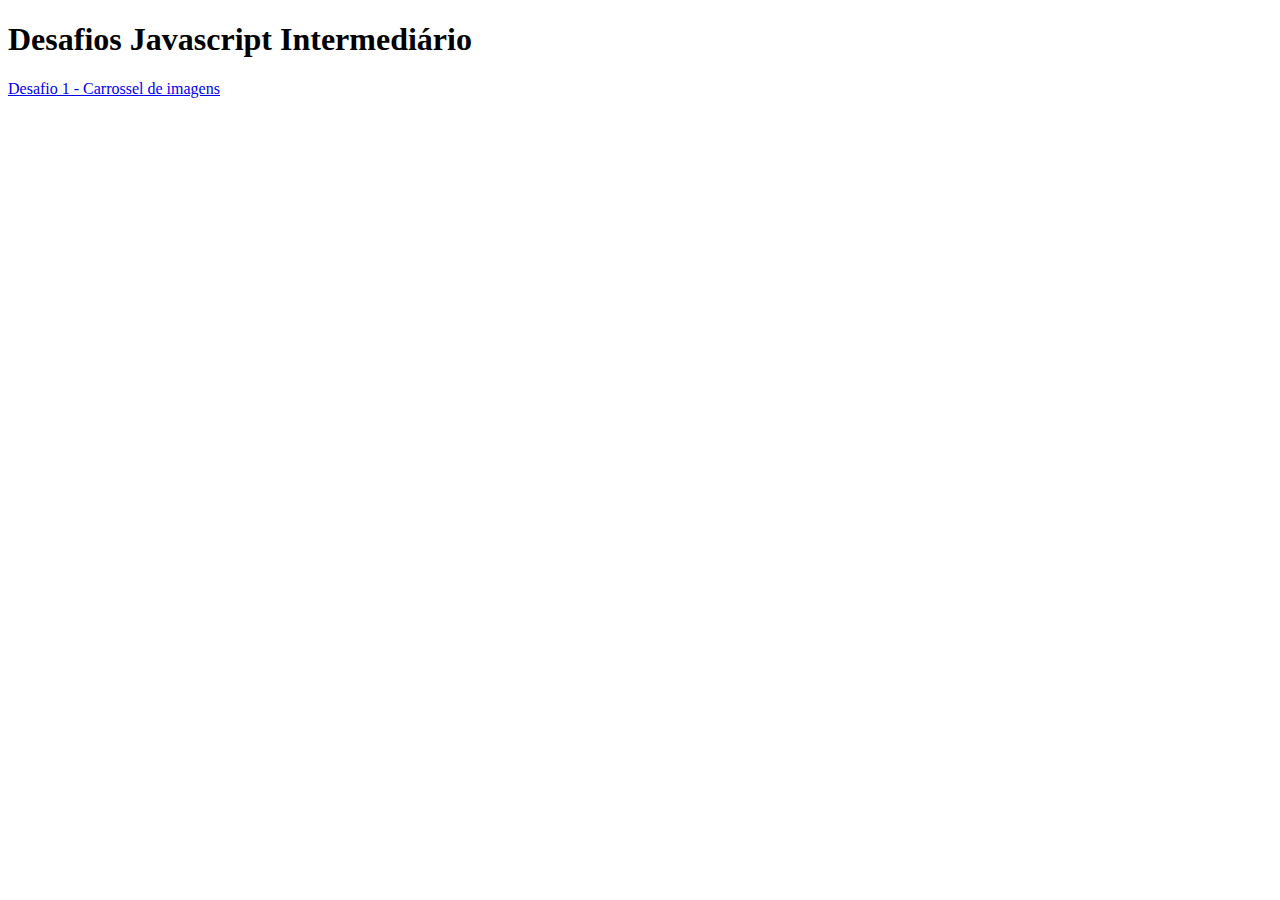
<file: index.html>
<!DOCTYPE html>
<html lang="en">
<head>
    <meta charset="UTF-8">
    <meta http-equiv="X-UA-Compatible" content="IE=edge">
    <meta name="viewport" content="width=device-width, initial-scale=1.0">
    <title>Desafio Javascript Intermediário</title>
</head>
<body>
    <h1>Desafios Javascript Intermediário</h1>

    <a target="_blanck" href="desafio1/"> Desafio 1 - Carrossel de imagens</a>
</body>
</html>
</file>
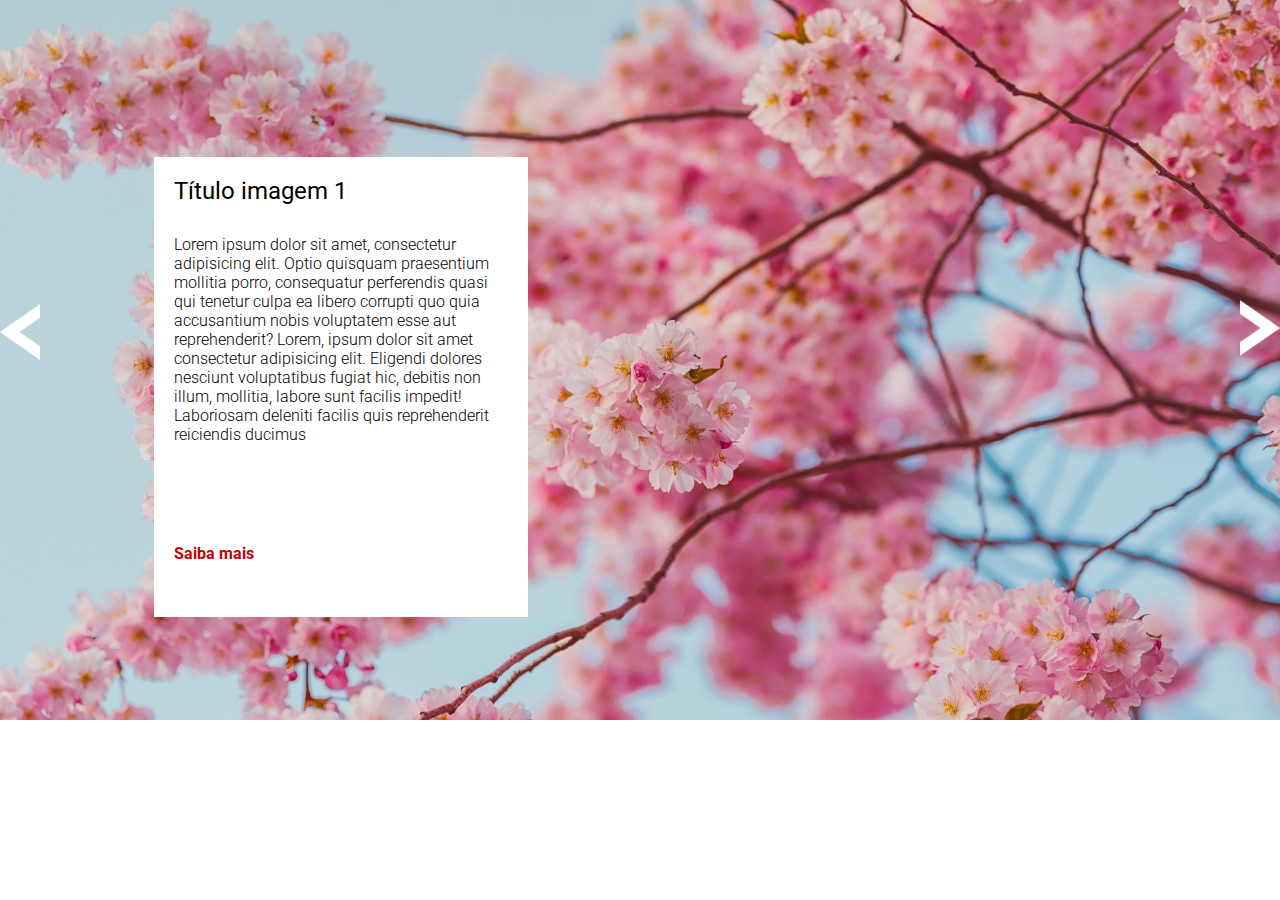
<file: desafio1/index.html>
<!DOCTYPE html>
<html lang="en">

<head>
    <meta charset="UTF-8">
    <meta http-equiv="X-UA-Compatible" content="IE=edge">
    <meta name="viewport" content="width=device-width, initial-scale=1.0">
    <link rel="stylesheet" href="src/reset.css">
    <link rel="stylesheet" href="src/style.css">
    <title>Carrossel JavaScript</title>

</head>

<body>
    <main>

        <section class="carrossel">

            <a class="seta-de-avancar" id="seta-de-avancar" >
                <img src="src/images/seta.png" alt="seta de avançar de imagem do carrossel">
            </a>

            <a class="seta-de-voltar" id="seta-de-voltar" >
                <img src="src/images/seta.png" alt="seta de voltar de imagem do carrossel">
            </a>

            <div class="carrossel1 slide aberto">
                <img src="src/images/4.jpg"
                    alt="imagem1 de fundo flores rosas">
                <div class="quadro_informacoes">
                    <h2>Título imagem 1</h2>
                    <p>Lorem ipsum dolor sit amet, consectetur adipisicing elit. Optio quisquam praesentium mollitia
                        porro,
                        consequatur perferendis quasi qui tenetur culpa ea libero corrupti quo quia accusantium nobis
                        voluptatem esse aut reprehenderit? Lorem, ipsum dolor sit amet consectetur adipisicing elit.
                        Eligendi dolores nesciunt voluptatibus fugiat hic, debitis non illum, mollitia, labore sunt
                        facilis
                        impedit! Laboriosam deleniti facilis quis reprehenderit reiciendis ducimus </p>
                    <a href="#"> Saiba mais</a>
                </div>

            </div>

            <div class="carrossel2 slide">
                <img src="src/images/1.jpg" alt="imagem2 de fundo flores amarelas">
                <div class="quadro_informacoes">
                    <h2>Título imagem 2</h2>
                    <p>Lorem ipsum dolor sit amet, consectetur adipisicing elit. Optio quisquam praesentium mollitia
                        porro,
                        consequatur perferendis quasi qui tenetur culpa ea libero corrupti quo quia accusantium nobis
                        voluptatem esse aut reprehenderit? Lorem, ipsum dolor sit amet consectetur adipisicing elit.
                        Eligendi dolores nesciunt voluptatibus fugiat hic, debitis non illum, mollitia, labore sunt
                        facilis
                        impedit! Laboriosam deleniti facilis quis reprehenderit reiciendis ducimus</p>
                    <a href="#">Saiba mais</a>
                </div>

            </div>

            <div class="carrossel3 slide">
                <img src="src/images/3.jpg" alt="imagem3 de fundo goldenhour natureza">
                <div class="quadro_informacoes">
                    <h2>Título imagem 3</h2>
                    <p>Lorem ipsum dolor sit amet, consectetur adipisicing elit. Optio quisquam praesentium mollitia
                        porro,
                        consequatur perferendis quasi qui tenetur culpa ea libero corrupti quo quia accusantium nobis
                        voluptatem esse aut reprehenderit? Lorem, ipsum dolor sit amet consectetur adipisicing elit.
                        Eligendi dolores nesciunt voluptatibus fugiat hic, debitis non illum, mollitia, labore sunt
                        facilis
                        impedit! Laboriosam deleniti facilis quis reprehenderit reiciendis ducimus </p>
                    <a href="#"> Saiba mais</a>
                </div>
            </div>

            <div class="carrossel4 slide">
                <img src="src/images/2.jpg" alt="imagem4 de fundo montanhas geladas">
                <div class="quadro_informacoes">
                    <h2>Título imagem 4</h2>
                    <p>Lorem ipsum dolor sit amet, consectetur adipisicing elit. Optio quisquam praesentium mollitia
                        porro,
                        consequatur perferendis quasi qui tenetur culpa ea libero corrupti quo quia accusantium nobis
                        voluptatem esse aut reprehenderit? Lorem, ipsum dolor sit amet consectetur adipisicing elit.
                        Eligendi dolores nesciunt voluptatibus fugiat hic, debitis non illum, mollitia, labore sunt
                        facilis
                        impedit! Laboriosam deleniti facilis quis reprehenderit reiciendis ducimus </p>
                    <a href="#"> Saiba mais</a>
                </div>
            </div>
        </section>
    </main>
    <script src="index.js"></script>
</body>

</html>
</file>
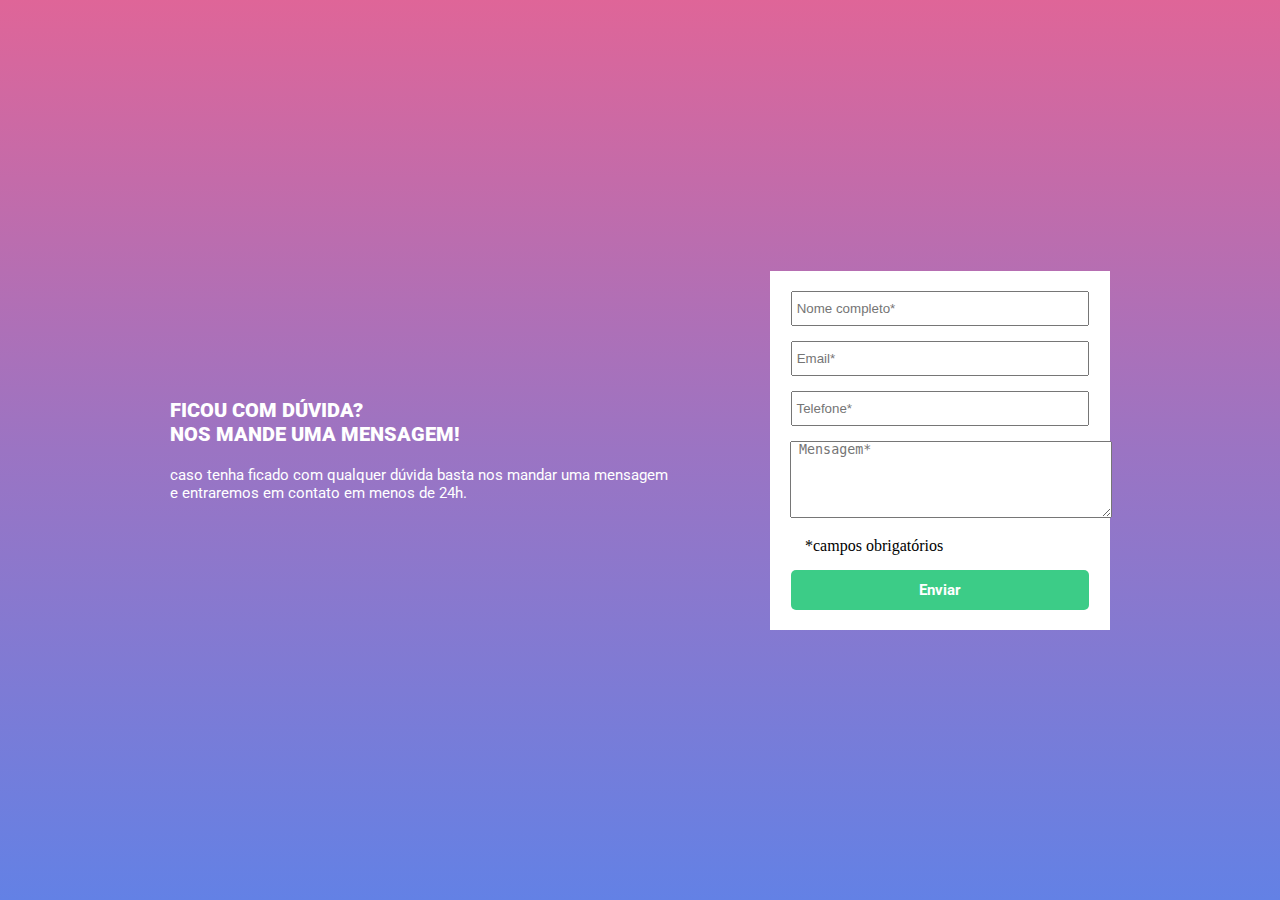
<file: desafio3/index.html>
<!DOCTYPE html>
<html lang="en">

<head>
    <meta charset="UTF-8">
    <meta http-equiv="X-UA-Compatible" content="IE=edge">
    <meta name="viewport" content="width=device-width, initial-scale=1.0">
    <link rel="stylesheet" href="src/CSS/reset.css">
    <link rel="stylesheet" href="src/CSS/globais.css">
    <link rel="stylesheet" href="src/CSS/style.css">
    <link rel="stylesheet" href="src/CSS/responsive.css">

    <title>Formulário</title>
</head>

<body>

    <main class="informativo_formulario">
        <section class="texto">
            <h1>Ficou com dúvida? <br> Nos mande uma mensagem!</h1>
            <h2>caso tenha ficado com qualquer dúvida basta nos mandar uma mensagem e entraremos em contato em menos de
                24h. </h2>
        </section>

        <section class="formulario">

            <form method="GET" id="form" action="index.html" enctype="multipart/form-data">
                
                <div class="form_control">
                    <input type="text" id="nome" name="nome" placeholder=" Nome completo*">

                    <p class="mensagem_erro">campo obrigatório</p> 
                </div>

                <div class="form_control">
                    <input type="email" id="email" placeholder=" Email*">

                    <p class="mensagem_erro">campo obrigatório</p> 
                </div>

                <div class="form_control">
                    <input type="number" id="telefone" placeholder=" Telefone*">

                    <p class="mensagem_erro">campo obrigatório</p> 
                </div>

                <div class="form_control">
                    <textarea name="mensagem" id="mensagem" cols="38" rows="5" placeholder=" Mensagem*"></textarea>
                    <p class="mensagem_erro">campo obrigatório</p> 
                </div>

                <p>*campos obrigatórios</p>
                <button type="submit" class="botao">Enviar</button>
            </form>
        </section>
    </main>


    <script src="src/js/index.js"></script>
</body>

</html>
</file>
<file: desafio1/src/style.css>
@import url('https://fonts.googleapis.com/css2?family=Roboto:wght@300;400;700&display=swap');

body {
    font-family: 'Roboto', sans-serif;
}

.carrossel {
    height: 100%;
}

.carrossel1 img{
    background-repeat: no-repeat;
    background-size: cover;
    background-position: center;
    min-width: 100%;
    height: 100%;
}

.quadro_informacoes {
    display: flex;
    flex-direction: column;
    background-color: white;
    margin: 20px;
    padding: 20px;
    position: absolute;
    top: 137px;
    left: 134px;
    height: 460px;
    width: 374px;
}

.quadro_informacoes h2 {
    font-weight: 400;
    margin-bottom: 30px;
}

.quadro_informacoes p {
    font-weight: 300;
    margin-bottom: 100px;
}

.quadro_informacoes a {
    color: #C50000;
    font-weight: 700;
}

.carrossel1, .carrossel2, .carrossel3, .carrossel4{
    position: relative;
}

.carrossel2, .carrossel3, .carrossel4{
    display: none;
}

.seta-de-avancar, .seta-de-voltar{
    position: absolute;
    height: 40px;
    width: 40px;
    z-index: 1;
    cursor: pointer;
}

.seta-de-avancar { 
    right: 0;
    top: 300px;
}

.seta-de-voltar {
    transform: rotate(180deg);
    top: 320px;
}
</file>
<file: desafio3/src/CSS/globais.css>
@import url('https://fonts.googleapis.com/css2?family=Roboto:wght@400;900&display=swap');
</file>
<file: desafio3/src/CSS/style.css>
body{
    display: flex;
    justify-content: center;
    align-items: center;
    height: 100vh;
    margin: 0 auto;
    background-image: linear-gradient(to bottom, #df6598, #9b74c3, #6381e5);
}

.informativo_formulario{
    display: flex;
    justify-content: center;
    align-items: center;
}

.texto{
    width: 600px;
    margin-right: 10%;
}

.informativo_formulario h1{
    font-family: 'Roboto', sans-serif;
    font-weight: 900;
    font-size: 20px;
    color: #ffffff;
    line-height: 23,44;
    padding-bottom: 20px;
    text-transform: uppercase;
}

.informativo_formulario h2{
    font-family: 'Roboto', sans-serif;
    font-weight: 400;
    font-size: 15px;
    line-height: 17,58;
    color: #ffffff;
}

.formulario{
    background-color: #ffffff;
    padding: 20px;
    width: 340px;
    text-align: center;
}

input{
    margin-bottom: 15px;
    width: 298px;
    height: 35px;
}

.formulario p{
    padding-top: 5%;
    padding-bottom: 5%;
    padding-left: 5%;
    text-align: left;
}

.formulario .botao{
    width: 298px;
    height: 40px;
    border-radius: 5px;
    border-style: none;
    background-color: #3ccc87;
    color: white;
    font-size: 15px;
    font-weight: 700;
    font-family: 'Roboto', sans-serif;
    cursor: pointer;
}

.mensagem_erro{
    display: none;
}

.form_control.erro .mensagem_erro{
    display: block;
}

/* Checar a cor das bordas */
.form_control.sucesso input , .form_control.sucesso textarea  {
    border: 1px solid #43ca64;
}

.form_control.erro input , .form_control.erro textarea{
    border: 1px solid #db5a5a;
}
</file>
<file: desafio3/src/CSS/responsive.css>
@media(max-width:1024px){
    body{
        height: 100%;
    }
    .informativo_formulario{
        display: flex;
        flex-direction: column;
        justify-content: center;
        align-items: center;
        margin-top: 10%;
    }

    .informativo_formulario .texto{
        display: flex;
        justify-content: center;
        align-items: center;
        flex-direction: column;
        margin-bottom: 50px;
        text-align: center;
        width: 90%;
        margin-right: 0;
    }

    .texto h2{
        text-align: center;
        width:100%;
    }
    
    .formulario p{
        padding-left: 25%;
    }

    .botao{
        width: 50%;
    }

    input{
        width: 90%;
    }

    textarea{
        width: 90%;
    }

    .formulario p{
        padding-left: 5%;
    }
}
</file>
